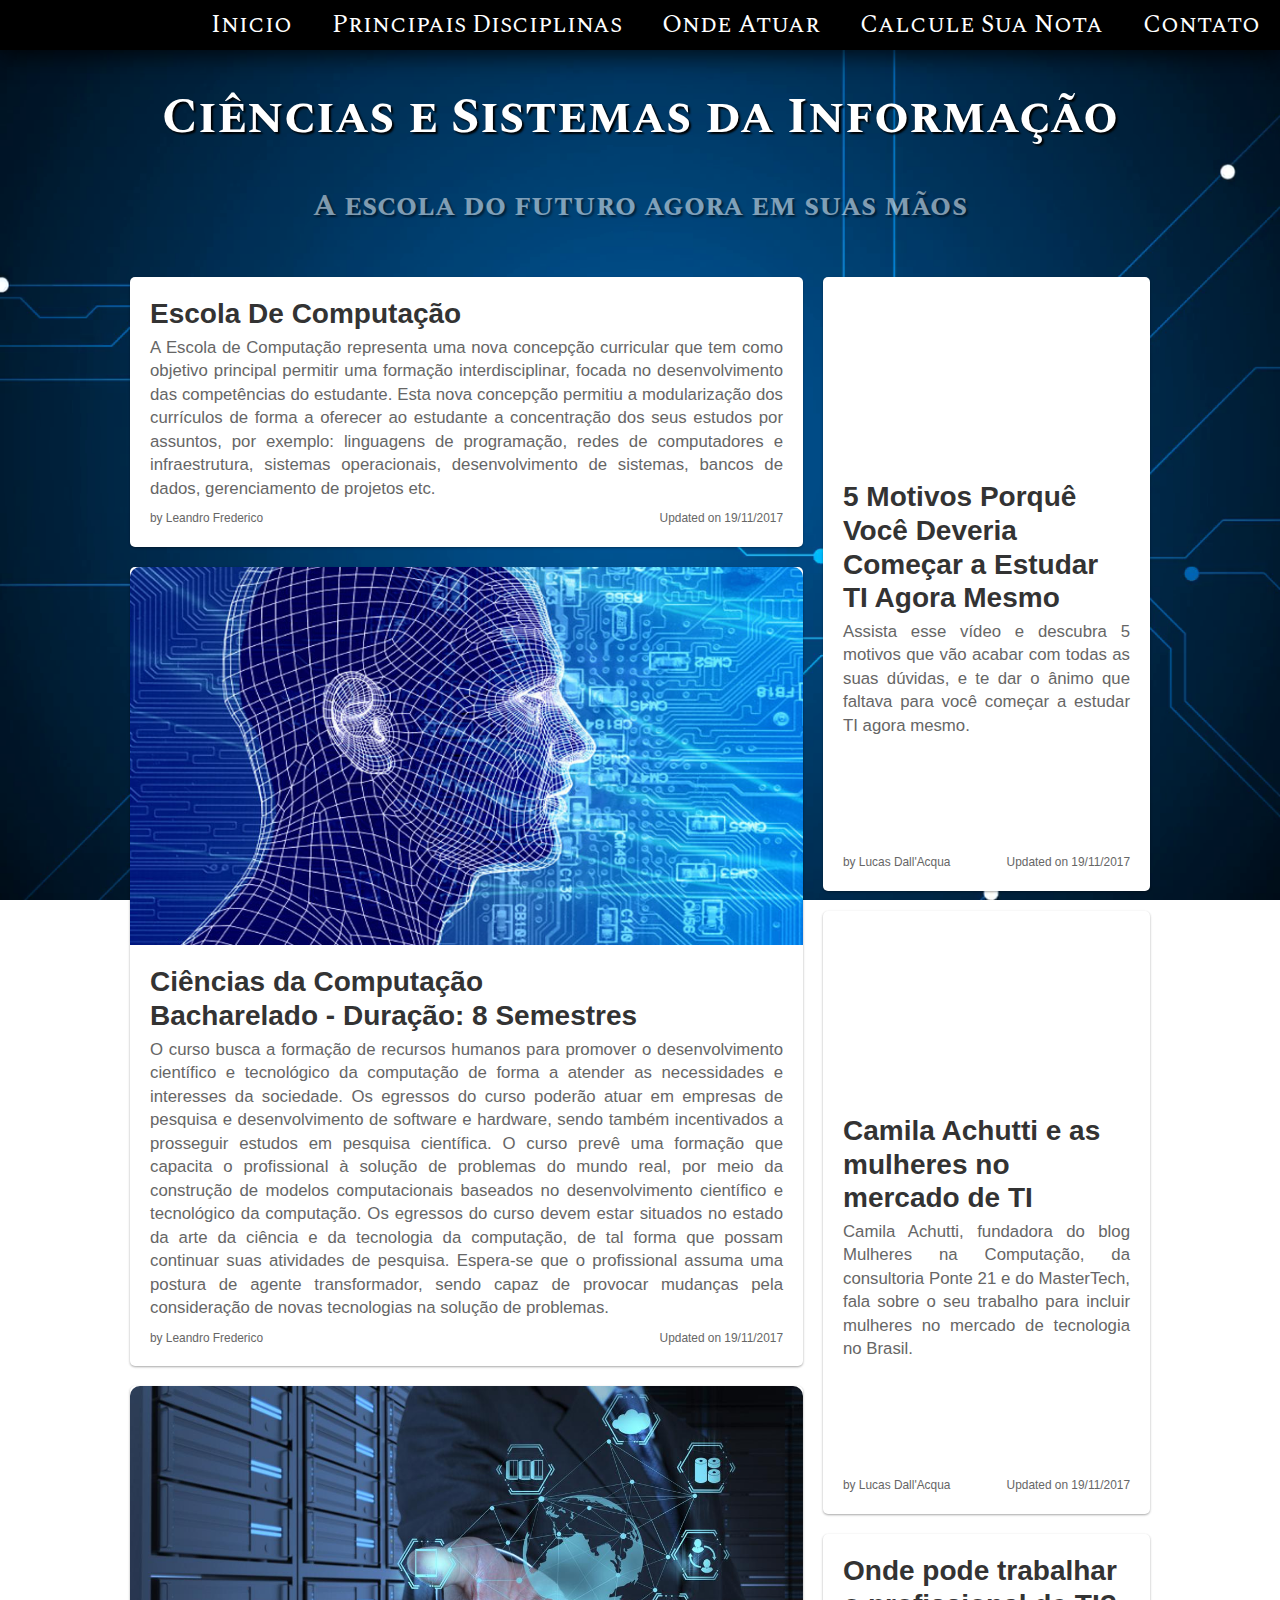
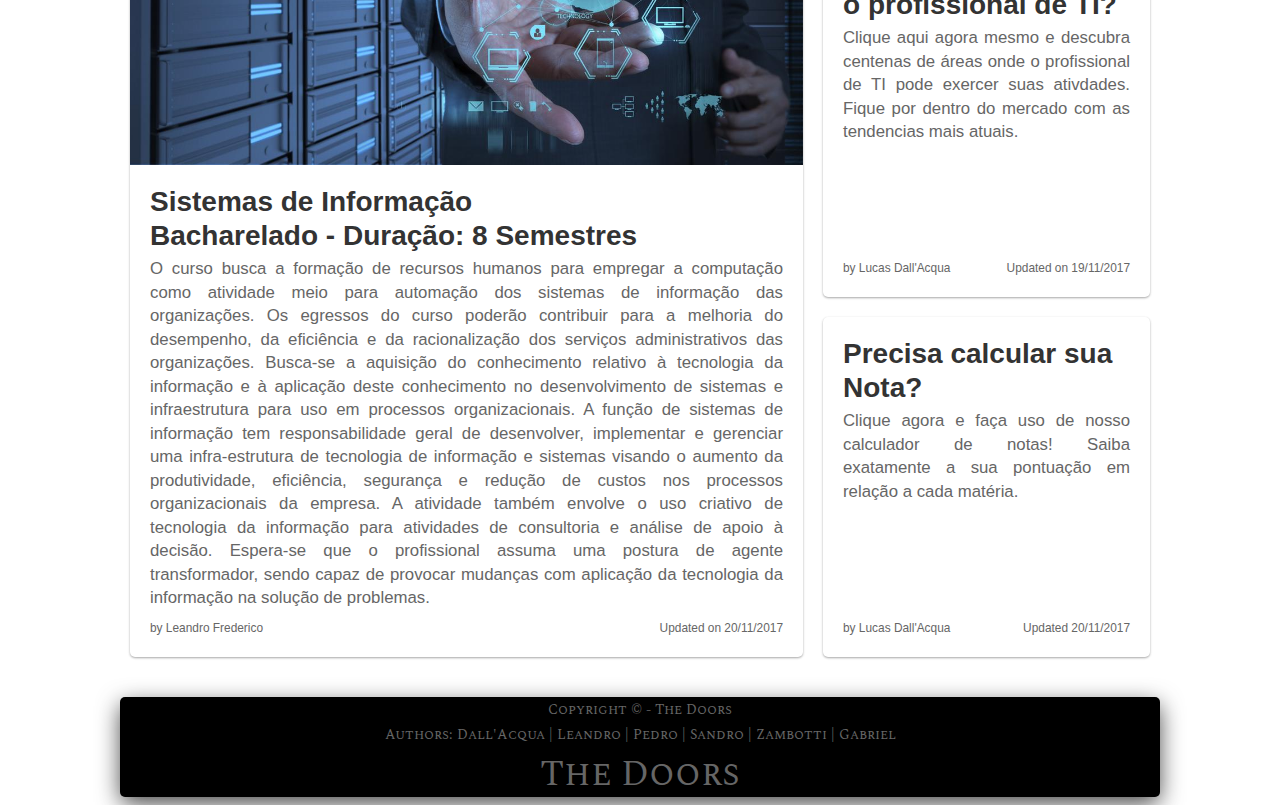
<file: Trabalho Concluído/www/html/index.html>
<!DOCTYPE html>
<html lang="pt-br">

<head>
	<meta charset="UTF-8">
	<meta name="author" content="Lucas">
	<meta name="description" content="Html principal">
	<link rel="stylesheet" type="text/css" href="../css/style.css">
	<title>Ciencias e Sistemas</title>
</head>

<body>

	<nav class="navbar">
		<a href="../html/index.html">Inicio</a>
		<a href="../html/disciplinas.html">Principais Disciplinas</a>
		<a href="../html/atuar.html">Onde Atuar</a>
		<a href="../html/calcular.html">Calcule Sua Nota</a>
		<a href="../html/contato.html">Contato</a>
	</nav>

	<header class="header">
		<h1>Ciências e Sistemas da Informação</h1>
		<h2>A escola do futuro agora em suas mãos</h2>
	</header>

	<main class="main content">

		<section class="coluna main-coluna">

			<a class="article">

				<div class="article-body">
					<h2 class="article-title">
						Escola De Computação
					</h2>
					<p class="article-content">
						A Escola de Computação representa uma nova concepção curricular que tem como objetivo principal permitir uma formação interdisciplinar, focada no desenvolvimento das competências do estudante. Esta nova concepção permitiu a modularização dos currículos de forma a oferecer ao estudante a concentração dos seus estudos por assuntos, por exemplo: linguagens de programação, redes de computadores e infraestrutura, sistemas operacionais, desenvolvimento de sistemas, bancos de dados, gerenciamento de projetos etc.
					</p>
					<footer class="article-info">
						<span>by Leandro Frederico</span>
						<span>Updated on 19/11/2017</span>
					</footer>
				</div>
			</a>


			<a class="article">
				<figure class="article-image is-16by9">
					<img src="../images/science.jpg" alt="">
					<figcaption>Adquira conhecimento sem limites através da tecnologia</figcaption>
				</figure>
				<div class="article-body">
					<h2 class="article-title">
						Ciências da Computação<br> Bacharelado - Duração: 8 Semestres
					</h2>
					<p class="article-content">
						O curso busca a formação de recursos humanos para promover o desenvolvimento científico e tecnológico da computação de forma a atender as necessidades e interesses da sociedade. Os egressos do curso poderão atuar em empresas de pesquisa e desenvolvimento de software e hardware, sendo também incentivados a prosseguir estudos em pesquisa científica. O curso prevê uma formação que capacita o profissional à solução de problemas do mundo real, por meio da construção de modelos computacionais baseados no desenvolvimento científico e tecnológico da computação. Os egressos do curso devem estar situados no estado da arte da ciência e da tecnologia da computação, de tal forma que possam continuar suas atividades de pesquisa. Espera-se que o profissional assuma uma postura de agente transformador, sendo capaz de provocar mudanças pela consideração de novas tecnologias na solução de problemas.
					</p>
					<footer class="article-info">
						<span>by Leandro Frederico</span>
						<span>Updated on 19/11/2017</span>
					</footer>
				</div>
			</a>

			<a class="article">

				<figure class="article-image is-16by9">
					<img src="../images/science2.jpg" alt="">
					<figcaption>Desenvolva sistemas inteligentes</figcaption>
				</figure>

				<div class="article-body">
					<h2 class="article-title">
						Sistemas de Informação<br> Bacharelado - Duração: 8 Semestres

					</h2>
					<p class="article-content">
						O curso busca a formação de recursos humanos para empregar a computação como atividade meio para automação dos sistemas de informação das organizações. Os egressos do curso poderão contribuir para a melhoria do desempenho, da eficiência e da racionalização dos serviços administrativos das organizações. Busca-se a aquisição do conhecimento relativo à tecnologia da informação e à aplicação deste conhecimento no desenvolvimento de sistemas e infraestrutura para uso em processos organizacionais. A função de sistemas de informação tem responsabilidade geral de desenvolver, implementar e gerenciar uma infra-estrutura de tecnologia de informação e sistemas visando o aumento da produtividade, eficiência, segurança e redução de custos nos processos organizacionais da empresa. A atividade também envolve o uso criativo de tecnologia da informação para atividades de consultoria e análise de apoio à decisão. Espera-se que o profissional assuma uma postura de agente transformador, sendo capaz de provocar mudanças com aplicação da tecnologia da informação na solução de problemas.
					</p>
					<footer class="article-info">
						<span>by Leandro Frederico</span>
						<span>Updated on 20/11/2017</span>
					</footer>
				</div>
			</a>
		</section>

		<section class="coluna">

			<a class="article">
				<iframe width="327" height="183.375" src="https://www.youtube.com/embed/KD-f2Ff9u-M" frameborder="0" allowfullscreen></iframe>
				<div class="article-body">
					<h2 class="article-title">
						5 Motivos Porquê Você Deveria Começar a Estudar TI Agora Mesmo
					</h2>
					<p class="article-content">
						Assista esse vídeo e descubra 5 motivos que vão acabar com todas as suas dúvidas, e te dar o ânimo que faltava para você começar a estudar TI agora mesmo.
					</p>
				<footer class="article-info">
					<span>by Lucas Dall'Acqua</span>
					<span>Updated on 19/11/2017</span>
				</footer>
				</div>
			</a>

			<a class="article">
           	<iframe width="327" height="183.375" src="https://www.youtube.com/embed/lOnQcorEMc0" frameborder="0" allowfullscreen></iframe>
            <div class="article-body">
                <h2 class="article-title">
                    Camila Achutti e as mulheres no mercado de TI
                </h2>
                <p class="article-content">
                    Camila Achutti, fundadora do blog Mulheres na Computação, da consultoria Ponte 21 e do MasterTech, fala sobre o seu trabalho para incluir mulheres no mercado de tecnologia no Brasil.
                </p>
                <footer class="article-info">
                    <span>by Lucas Dall'Acqua</span>
                    <span>Updated on 19/11/2017</span>
                </footer>
            </div>
        </a>

			<a class="article" href="../html/atuar.html">
				<div class="article-body">
					<h2 class="article-title">
						Onde pode trabalhar o profissional de TI?
					</h2>
					<p class="article-content">
						Clique aqui agora mesmo e descubra centenas de áreas onde o profissional de TI pode exercer suas ativdades. Fique por dentro do mercado com as tendencias mais atuais.
					</p>
					<footer class="article-info">
						<span>by Lucas Dall'Acqua</span>
						<span>Updated on 19/11/2017</span>
					</footer>
				</div>
			</a>

			<a class="article" href="../html/calcular.html">
				<div class="article-body">
					<h2 class="article-title">
						Precisa calcular sua Nota?
					</h2>
					<p class="article-content">
						Clique agora e faça uso de nosso calculador de notas! Saiba exatamente a sua pontuação em relação a cada matéria.
					</p>
					<footer class="article-info">
						<span>by Lucas Dall'Acqua</span>
						<span>Updated 20/11/2017</span>
					</footer>
				</div>
			</a>
		</section>
	</main>

	<footer class="content">
		<div class="footer">
			<div id="navigation">
				<ul>
					<li>Copyright © - The Doors</li>
				</ul>
				<ul>
					<li>Authors: Dall'Acqua</li>
					<li>Leandro</li>
					<li>Pedro</li>
					<li>Sandro</li>
					<li>Zambotti</li>
					<li>Gabriel</li>
				</ul>
				<span id="logo">The Doors</span>
			</div>
		</div>
	</footer>

</body>

</html>
</file>
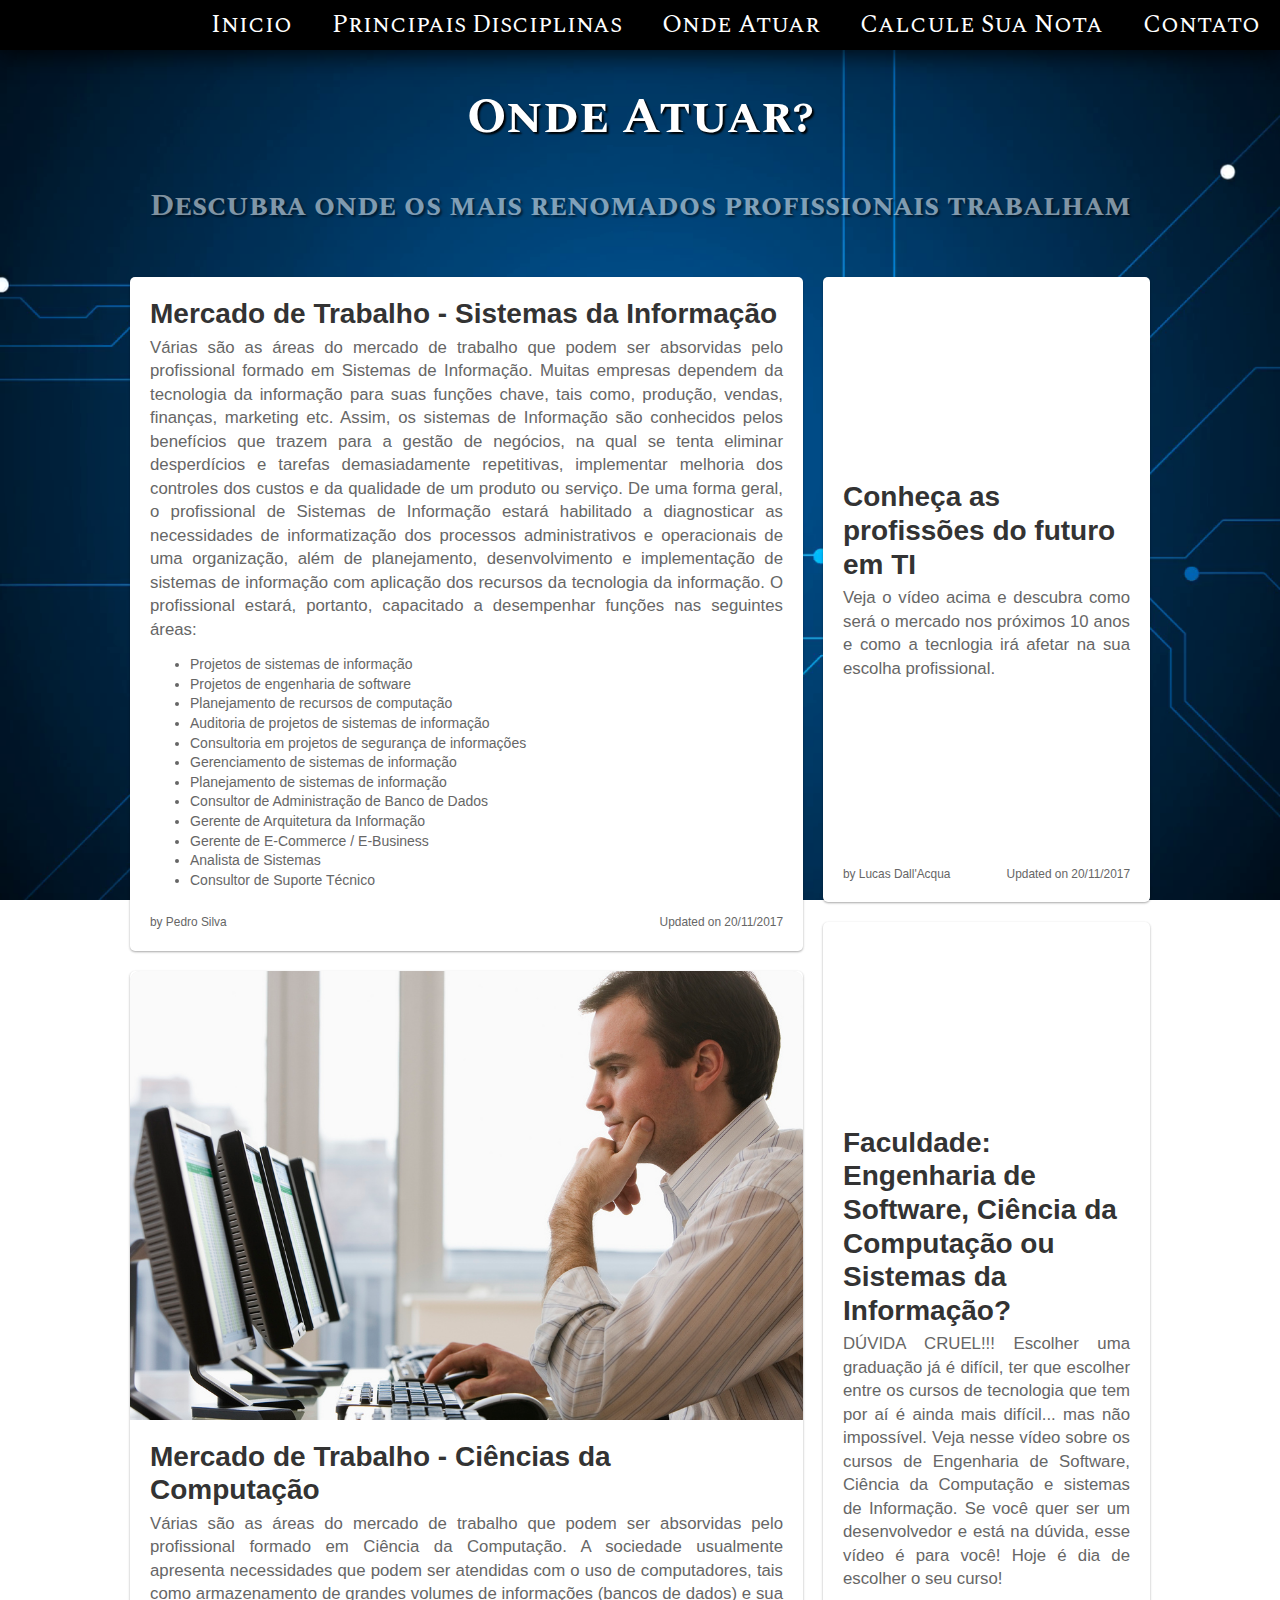
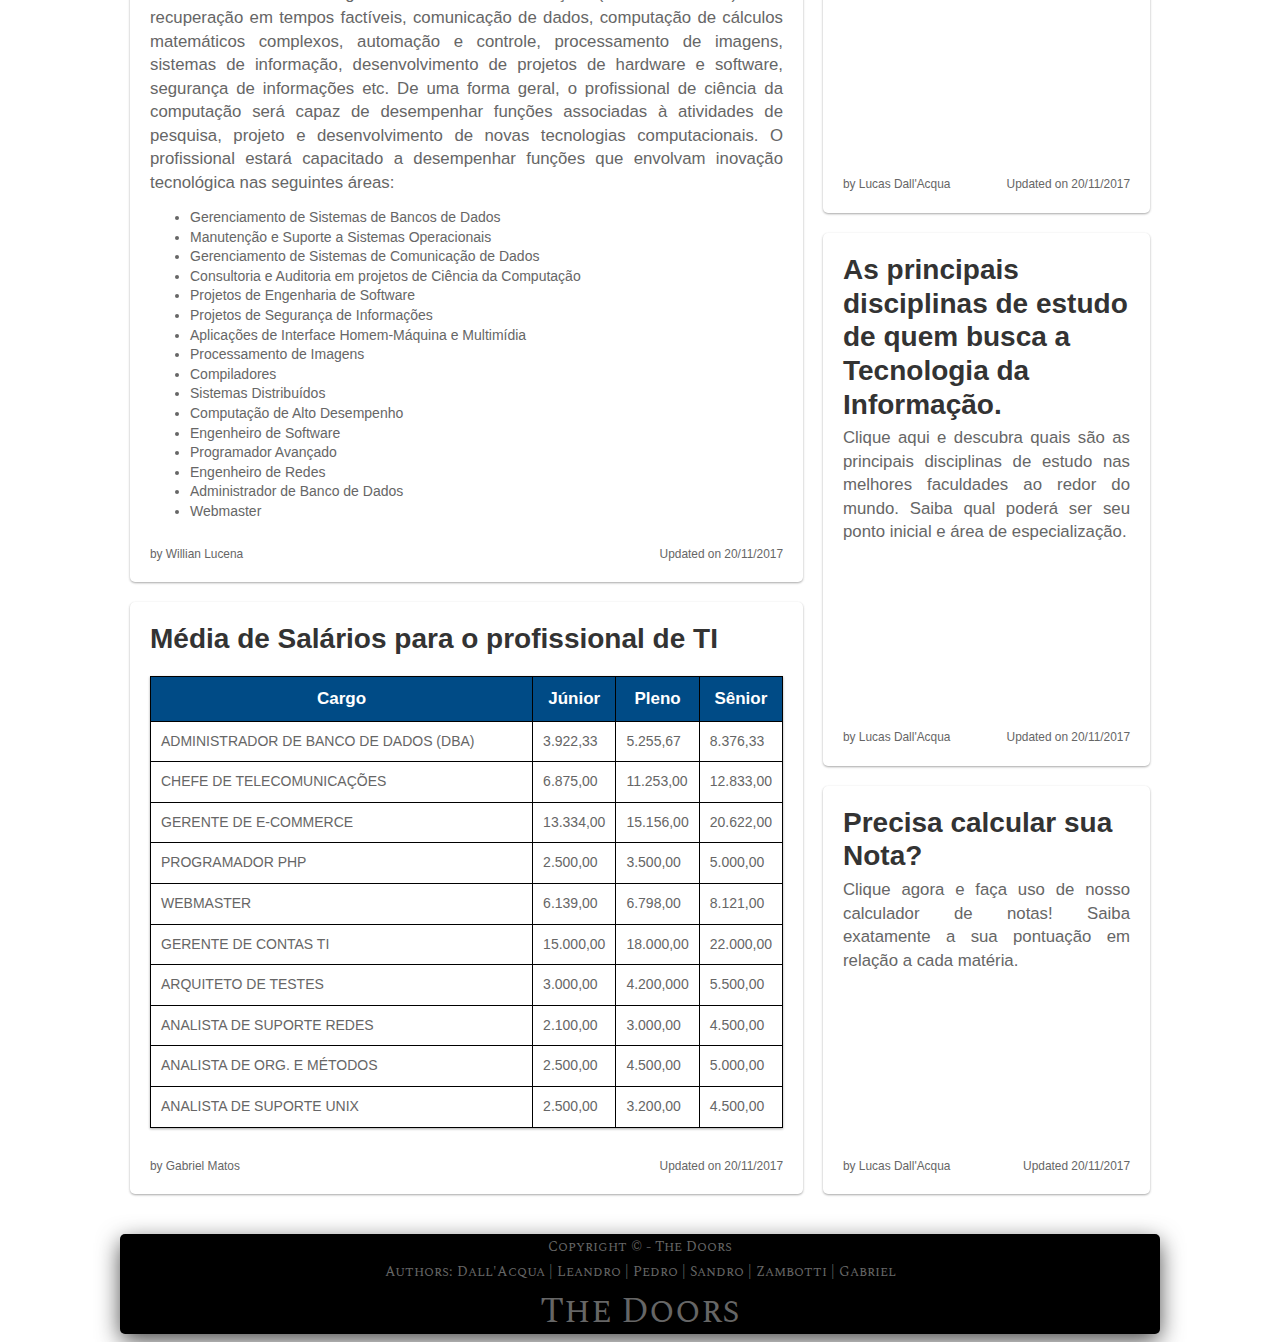
<file: Trabalho Concluído/www/html/atuar.html>
<!DOCTYPE html>
<html lang="pt-br">

<head>
	<meta charset="UTF-8">
	<meta name="author" content="Lucas">
	<meta name="description" content="Html principal">
	<link rel="stylesheet" type="text/css" href="../css/style.css">
	<title>Ciencias e Sistemas</title>
</head>

<body>

	<nav class="navbar">
		<a href="../html/index.html">Inicio</a>
		<a href="../html/disciplinas.html">Principais Disciplinas</a>
		<a href="../html/atuar.html">Onde Atuar</a>
		<a href="../html/calcular.html">Calcule Sua Nota</a>
		<a href="../html/contato.html">Contato</a>
	</nav>

	<header class="header">
		<h1>Onde Atuar?</h1>
		<h2>Descubra onde os mais renomados profissionais trabalham</h2>
	</header>

	<main class="main content">

		<section class="coluna main-coluna">

			<a class="article">

				<div class="article-body">
					<h2 class="article-title">
						Mercado de Trabalho - Sistemas da Informação
					</h2>
					<p class="article-content">
						Várias são as áreas do mercado de trabalho que podem ser absorvidas pelo profissional formado em Sistemas de Informação. Muitas empresas dependem da tecnologia da informação para suas funções chave, tais como, produção, vendas, finanças, marketing etc. Assim, os sistemas de Informação são conhecidos pelos benefícios que trazem para a gestão de negócios, na qual se tenta eliminar desperdícios e tarefas demasiadamente repetitivas, implementar melhoria dos controles dos custos e da qualidade de um produto ou serviço. De uma forma geral, o profissional de Sistemas de Informação estará habilitado a diagnosticar as necessidades de informatização dos processos administrativos e operacionais de uma organização, além de planejamento, desenvolvimento e implementação de sistemas de informação com aplicação dos recursos da tecnologia da informação. O profissional estará, portanto, capacitado a desempenhar funções nas seguintes áreas:

					</p>

					<ul>
						<li>Projetos de sistemas de informação</li>
						<li>Projetos de engenharia de software</li>
						<li>Planejamento de recursos de computação</li>
						<li>Auditoria de projetos de sistemas de informação</li>
						<li>Consultoria em projetos de segurança de informações</li>
						<li>Gerenciamento de sistemas de informação</li>
						<li>Planejamento de sistemas de informação</li>
						<li>Consultor de Administração de Banco de Dados</li>
						<li>Gerente de Arquitetura da Informação</li>
						<li>Gerente de E-Commerce / E-Business</li>
						<li>Analista de Sistemas</li>
						<li>Consultor de Suporte Técnico</li>
					</ul>

					<footer class="article-info">
						<span>by Pedro Silva</span>
						<span>Updated on 20/11/2017</span>
					</footer>
				</div>
			</a>


			<a class="article">
				<figure class="article-image is-3by2">
					<img src="../images/atuar.jpg" alt="">
					<figcaption>Saiba qual ramo seguir e se tornar um profissional realizado.</figcaption>
				</figure>
				<div class="article-body">
					<h2 class="article-title">
						Mercado de Trabalho - Ciências da Computação
					</h2>
					<p class="article-content">
						Várias são as áreas do mercado de trabalho que podem ser absorvidas pelo profissional formado em Ciência da Computação. A sociedade usualmente apresenta necessidades que podem ser atendidas com o uso de computadores, tais como armazenamento de grandes volumes de informações (bancos de dados) e sua recuperação em tempos factíveis, comunicação de dados, computação de cálculos matemáticos complexos, automação e controle, processamento de imagens, sistemas de informação, desenvolvimento de projetos de hardware e software, segurança de informações etc. De uma forma geral, o profissional de ciência da computação será capaz de desempenhar funções associadas à atividades de pesquisa, projeto e desenvolvimento de novas tecnologias computacionais. O profissional estará capacitado a desempenhar funções que envolvam inovação tecnológica nas seguintes áreas:
					</p>

					<ul>
						<li>Gerenciamento de Sistemas de Bancos de Dados</li>
						<li>Manutenção e Suporte a Sistemas Operacionais</li>
						<li>Gerenciamento de Sistemas de Comunicação de Dados</li>
						<li>Consultoria e Auditoria em projetos de Ciência da Computação</li>
						<li>Projetos de Engenharia de Software</li>
						<li>Projetos de Segurança de Informações</li>
						<li>Aplicações de Interface Homem-Máquina e Multimídia</li>
						<li>Processamento de Imagens</li>
						<li>Compiladores</li>
						<li>Sistemas Distribuídos</li>
						<li>Computação de Alto Desempenho</li>
						<li>Engenheiro de Software</li>
						<li>Programador Avançado </li>
						<li>Engenheiro de Redes </li>
						<li>Administrador de Banco de Dados</li>
						<li>Webmaster</li>
					</ul>

					<footer class="article-info">
						<span>by Willian Lucena</span>
						<span>Updated on 20/11/2017</span>
					</footer>
				</div>
			</a>

			<a class="article">
				<div class="article-body">
					<h2 class="article-title">
						Média de Salários para o profissional de TI
					</h2>

					<table>
						<tr>
							<th>Cargo</th>
							<th>Júnior</th>
							<th>Pleno</th>
							<th>Sênior</th>
						</tr>
						<tr>
							<td>ADMINISTRADOR DE BANCO DE DADOS (DBA)</td>
							<td>3.922,33</td>
							<td>5.255,67</td>
							<td>8.376,33</td>
						</tr>
						<tr>
							<td>CHEFE DE TELECOMUNICAÇÕES</td>
							<td>6.875,00</td>
							<td>11.253,00</td>
							<td>12.833,00</td>
						</tr>
						<tr>
							<td>GERENTE DE E-COMMERCE</td>
							<td>13.334,00</td>
							<td>15.156,00</td>
							<td>20.622,00</td>
						</tr>
						<tr>
							<td>PROGRAMADOR PHP</td>
							<td>2.500,00</td>
							<td>3.500,00</td>
							<td>5.000,00</td>
						</tr>
						<tr>
							<td>WEBMASTER</td>
							<td>6.139,00</td>
							<td>6.798,00</td>
							<td>8.121,00</td>
						</tr>
						<tr>
							<td>GERENTE DE CONTAS TI</td>
							<td>15.000,00</td>
							<td>18.000,00</td>
							<td>22.000,00</td>
						</tr>
						<tr>
							<td>ARQUITETO DE TESTES</td>
							<td>3.000,00</td>
							<td>4.200,000</td>
							<td>5.500,00</td>
						</tr>
						<tr>
							<td>ANALISTA DE SUPORTE REDES </td>
							<td>2.100,00</td>
							<td>3.000,00</td>
							<td>4.500,00</td>
						</tr>
						<tr>
							<td>ANALISTA DE ORG. E MÉTODOS</td>
							<td>2.500,00</td>
							<td>4.500,00</td>
							<td>5.000,00</td>
						</tr>
						<tr>
							<td>ANALISTA DE SUPORTE UNIX</td>
							<td>2.500,00</td>
							<td>3.200,00</td>
							<td>4.500,00</td>
						</tr>
					</table>

					<footer class="article-info">
						<span>by Gabriel Matos</span>
						<span>Updated on 20/11/2017</span>
					</footer>
				</div>
			</a>
		</section>

		<section class="coluna">

			<a class="article">
				<iframe width="327" height="183.375" src="https://www.youtube.com/embed/ZqkARSPXUJI" frameborder="0" allowfullscreen></iframe>
				<div class="article-body">
					<h2 class="article-title">
						Conheça as profissões do futuro em TI
					</h2>
					<p class="article-content">
						Veja o vídeo acima e descubra como será o mercado nos próximos 10 anos e como a tecnlogia irá afetar na sua escolha profissional.
					</p>
				<footer class="article-info">
					<span>by Lucas Dall'Acqua</span>
					<span>Updated on 20/11/2017</span>
				</footer>
				</div>
			</a>

			<a class="article">
           	<iframe width="327" height="183.375" src="https://www.youtube.com/embed/APmtMvaYMLg" frameborder="0" allowfullscreen></iframe>
            <div class="article-body">
                <h2 class="article-title">
                    Faculdade: Engenharia de Software, Ciência da Computação ou Sistemas da Informação?
                </h2>
                <p class="article-content">
                    DÚVIDA CRUEL!!! Escolher uma graduação já é difícil, ter que escolher entre os cursos de tecnologia que tem por aí é ainda mais difícil... mas não impossível.

					Veja nesse vídeo sobre os cursos de Engenharia de Software, Ciência da Computação e sistemas de Informação.

					Se você quer ser um desenvolvedor e está na dúvida, esse vídeo é para você! 

					Hoje é dia de escolher o seu curso!
                </p>
                <footer class="article-info">
                    <span>by Lucas Dall'Acqua</span>
                    <span>Updated on 20/11/2017</span>
                </footer>
            </div>
        </a>

			<a class="article" href="../html/disciplinas.html">
				<div class="article-body">
					<h2 class="article-title">
						As principais disciplinas de estudo de quem busca a Tecnologia da Informação.
					</h2>
					<p class="article-content">
						Clique aqui e descubra quais são as principais disciplinas de estudo nas melhores faculdades ao redor do mundo. Saiba qual poderá ser seu ponto inicial e área de especialização.
					</p>
					<footer class="article-info">
						<span>by Lucas Dall'Acqua</span>
						<span>Updated on 20/11/2017</span>
					</footer>
				</div>
			</a>

			<a class="article" href="../html/calcular.html">
				<div class="article-body">
					<h2 class="article-title">
						Precisa calcular sua Nota?
					</h2>
					<p class="article-content">
						Clique agora e faça uso de nosso calculador de notas! Saiba exatamente a sua pontuação em relação a cada matéria.
					</p>
					<footer class="article-info">
						<span>by Lucas Dall'Acqua</span>
						<span>Updated 20/11/2017</span>
					</footer>
				</div>
			</a>
		</section>
	</main>

	<footer class="content">
		<div class="footer">
			<div id="navigation">
				<ul>
					<li>Copyright © - The Doors</li>
				</ul>
				<ul>
					<li>Authors: Dall'Acqua</li>
					<li>Leandro</li>
					<li>Pedro</li>
					<li>Sandro</li>
					<li>Zambotti</li>
					<li>Gabriel</li>
				</ul>
				<span id="logo">The Doors</span>
			</div>
		</div>
	</footer>

</body>

</html>
</file>
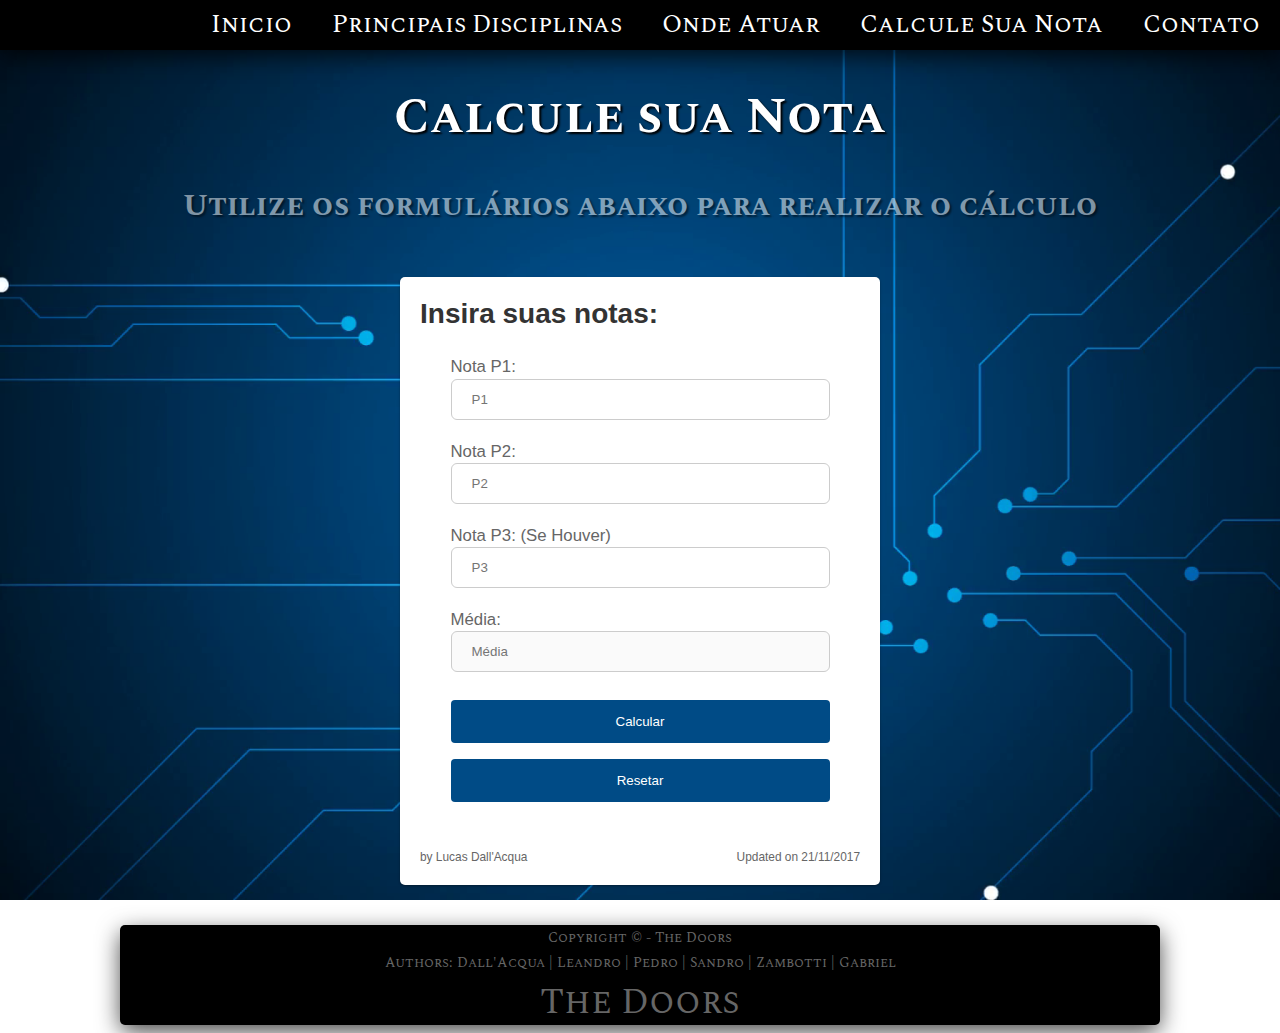
<file: Trabalho Concluído/www/html/calcular.html>
<!DOCTYPE html>
<html lang="pt-br">

<head>
	<meta charset="UTF-8">
	<meta name="author" content="Lucas">
	<meta name="description" content="Html principal">

	<script>
		function calc() {
			var p1 = parseFloat(document.getElementById('p1').value);
			var p2 = parseFloat(document.getElementById('p2').value);
			var p3 = parseFloat(document.getElementById('p3').value);
			var menornota = 99.99;
			var maiornota = 0.0;

			if (p1 < menornota) {
				menornota = p1;
			}
			if (p2 < menornota) {
				menornota = p2;
			}

			if (p1 > maiornota) {
				maiornota = p1;
			}
			if (p2 > maiornota) {
				maiornota = p2;
			}

			if (p3 == 0.0) {
				document.getElementById('media').value = (p1 + p2) / 2;
			} else if (p3 > menornota) {
				document.getElementById('media').value = (p3 + maiornota) / 2;
			} else {
				document.getElementById('media').value = (p1 + p2) / 2;
			}
		}

		function reset() {
			document.getElementById('p1').value = null;
			document.getElementById('p2').value = null;
			document.getElementById('p3').value = null;
			document.getElementById('media').value = null;
		}
	</script>

	<link rel="stylesheet" type="text/css" href="../css/style.css">
	<title>Ciencias e Sistemas</title>
</head>

<body>

	<nav class="navbar">
		<a href="../html/index.html">Inicio</a>
		<a href="../html/disciplinas.html">Principais Disciplinas</a>
		<a href="../html/atuar.html">Onde Atuar</a>
		<a href="../html/calcular.html">Calcule Sua Nota</a>
		<a href="../html/contato.html">Contato</a>
	</nav>

	<header class="header">
		<h1>Calcule sua Nota</h1>
		<h2>Utilize os formulários abaixo para realizar o cálculo</h2>
	</header>

	<main class="main content alternative">

		<section class="coluna main-coluna">

			<a class="article">

				<div class="article-body">
					<h2 class="article-title">
						Insira suas notas:
					</h2>

					<fieldset class="config">
						<p>
							<label for="p1">Nota P1:</label><br/>
							<input type="number" name="txtP1" id="p1" size="4" maxlenght="4" placeholder="P1" required>
						</p><br>
						<p>
							<label for="p2">Nota P2:</label><br/>
							<input type="number" name="txtP2" id="p2" size="4" maxlenght="4" placeholder="P2" required>
						</p><br>
						<p>
							<label for="p3">Nota P3: (Se Houver)</label><br/>
							<input type="number" name="txtP3" id="p3" size="4" min="4" maxlenght="4" placeholder="P3">
						</p><br>
						<p>
							<label for="media">Média:</label><br/>
							<input type="number" name="txtMedia" id="media" size="4" min="4" maxlenght="4" placeholder="Média" disabled>
						</p><br>
						<p>
							<button onclick="calc();">Calcular</button>
						</p>

						<p>
							<button onclick="reset();">Resetar</button>
						</p>

					</fieldset>

					<footer class="article-info">
						<span>by Lucas Dall'Acqua</span>
						<span>Updated on 21/11/2017</span>
					</footer>
				</div>
			</a>
		</section>
	</main>

	<footer class="content">
		<div class="footer">
			<div id="navigation">
				<ul>
					<li>Copyright © - The Doors</li>
				</ul>
				<ul>
					<li>Authors: Dall'Acqua</li>
					<li>Leandro</li>
					<li>Pedro</li>
					<li>Sandro</li>
					<li>Zambotti</li>
					<li>Gabriel</li>
				</ul>
				<span id="logo">The Doors</span>
			</div>
		</div>
	</footer>

</body>
</html>
</file>
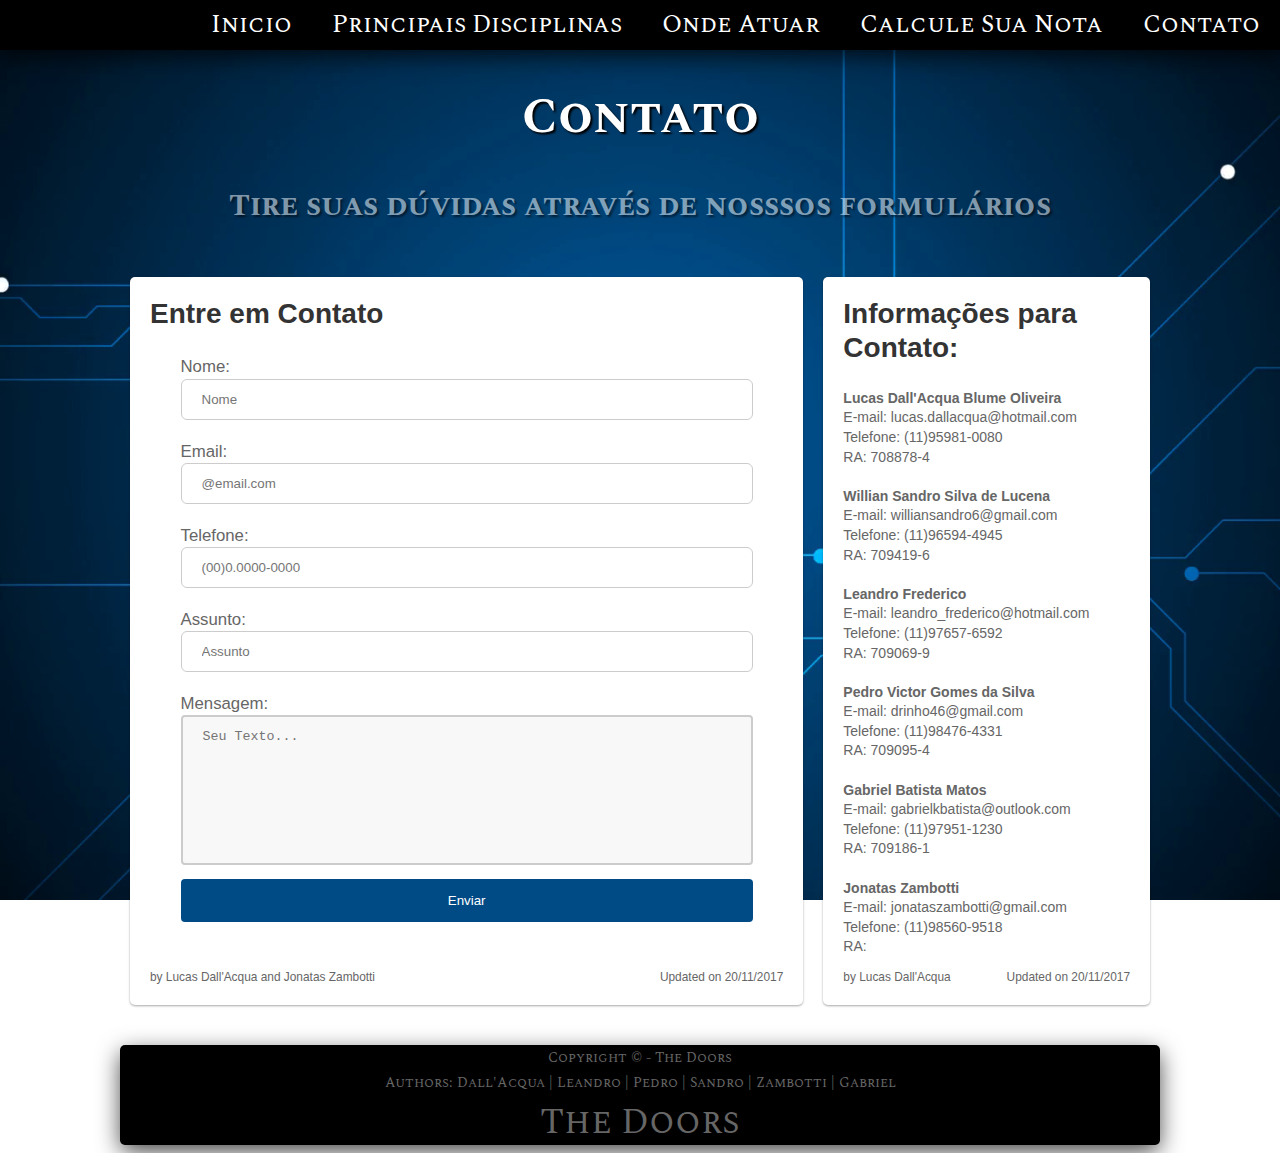
<file: Trabalho Concluído/www/html/contato.html>
<!DOCTYPE html>
<html lang="pt-br">

<head>
	<meta charset="UTF-8">
	<meta name="author" content="Lucas">
	<meta name="description" content="Html principal">
	<link rel="stylesheet" type="text/css" href="../css/style.css">
	<title>Ciencias e Sistemas</title>
</head>

<body>

	<nav class="navbar">
		<a href="../html/index.html">Inicio</a>
		<a href="../html/disciplinas.html">Principais Disciplinas</a>
		<a href="../html/atuar.html">Onde Atuar</a>
		<a href="../html/calcular.html">Calcule Sua Nota</a>
		<a href="../html/contato.html">Contato</a>
	</nav>

	<header class="header">
		<h1>Contato</h1>
		<h2>Tire suas dúvidas através de nosssos formulários</h2>
	</header>

	<main class="main content">

		<section class="coluna main-coluna">

			<a class="article">

				<div class="article-body">
					<h2 class="article-title">
						Entre em Contato
					</h2>

					<fieldset class="config">
						<p>
							<label for="idNome">Nome:</label><br/>
							<input type="text" name="txtNome" id="idNome" size="30" maxlenght="30" placeholder="Nome" required>
						</p><br>
						<p>
							<label for="idEmail">Email: </label><br/>
							<input type="text" name="txtEmail" id="idEmail" size="30" maxlenght="30" placeholder="@email.com" required>
						</p><br>
						<p>
							<label for="idTel">Telefone: </label><br/>
							<input type="text" name="txtTelefone" id="IdTel" size="11" min="10" maxlenght="11" placeholder="(00)0.0000-0000" required>
						</p><br>
						<p>
							<label for="idAss">Assunto: </label><br/>
							<input type="text" name="txtAssunto" id="idAss" size="30" maxlength="30" placeholder="Assunto" required>
						</p><br>
						<p>
							<label for="idMensagem">Mensagem:</label><br/>
							<textarea name="txtMensagem" id="idMensagem" rows="8" cols="40" placeholder="Seu Texto..."></textarea>
						</p>
						<p>
							<input type="submit" name="btnEnviar" value="Enviar">
						</p>
					</fieldset>

					<footer class="article-info">
						<span>by Lucas Dall'Acqua and Jonatas Zambotti</span>
						<span>Updated on 20/11/2017</span>
					</footer>
				</div>
			</a>
		</section>

		<section class="coluna">

			<a class="article">
				<div class="article-body">
					<h2 class="article-title">
						Informações para Contato:
					</h2>
					<p class="article-content2">
						<br>
						<span class="realce">Lucas Dall'Acqua Blume Oliveira</span><br>
						E-mail: lucas.dallacqua@hotmail.com<br>
						Telefone: (11)95981-0080<br>
						RA: 708878-4<br>
						<br>
						<span class="realce">Willian Sandro Silva de Lucena</span><br>
						E-mail: williansandro6@gmail.com<br>
						Telefone: (11)96594-4945<br>
						RA: 709419-6<br>
						<br>
						<span class="realce">Leandro Frederico</span><br>
						E-mail: leandro_frederico@hotmail.com<br>
						Telefone: (11)97657-6592<br>
						RA: 709069-9<br>
						<br>
						<span class="realce">Pedro Victor Gomes da Silva</span><br>
						E-mail: drinho46@gmail.com<br>
						Telefone: (11)98476-4331<br>
						RA: 709095-4<br>
						<br>
						<span class="realce">Gabriel Batista Matos</span><br>
						E-mail: gabrielkbatista@outlook.com<br>
						Telefone: (11)97951-1230<br>
						RA: 709186-1<br>
						<br>
						<span class="realce">Jonatas Zambotti</span><br>
						E-mail: jonataszambotti@gmail.com<br>
						Telefone: (11)98560-9518<br>
						RA:
					</p>
				<footer class="article-info">
					<span>by Lucas Dall'Acqua</span>
					<span>Updated on 20/11/2017</span>
				</footer>
				</div>
			</a>
			
		</section>
	</main>

	<footer class="content">
		<div class="footer">
			<div id="navigation">
				<ul>
					<li>Copyright © - The Doors</li>
				</ul>
				<ul>
					<li>Authors: Dall'Acqua</li>
					<li>Leandro</li>
					<li>Pedro</li>
					<li>Sandro</li>
					<li>Zambotti</li>
					<li>Gabriel</li>
				</ul>
				<span id="logo">The Doors</span>
			</div>
		</div>
	</footer>

</body>

</html>
</file>
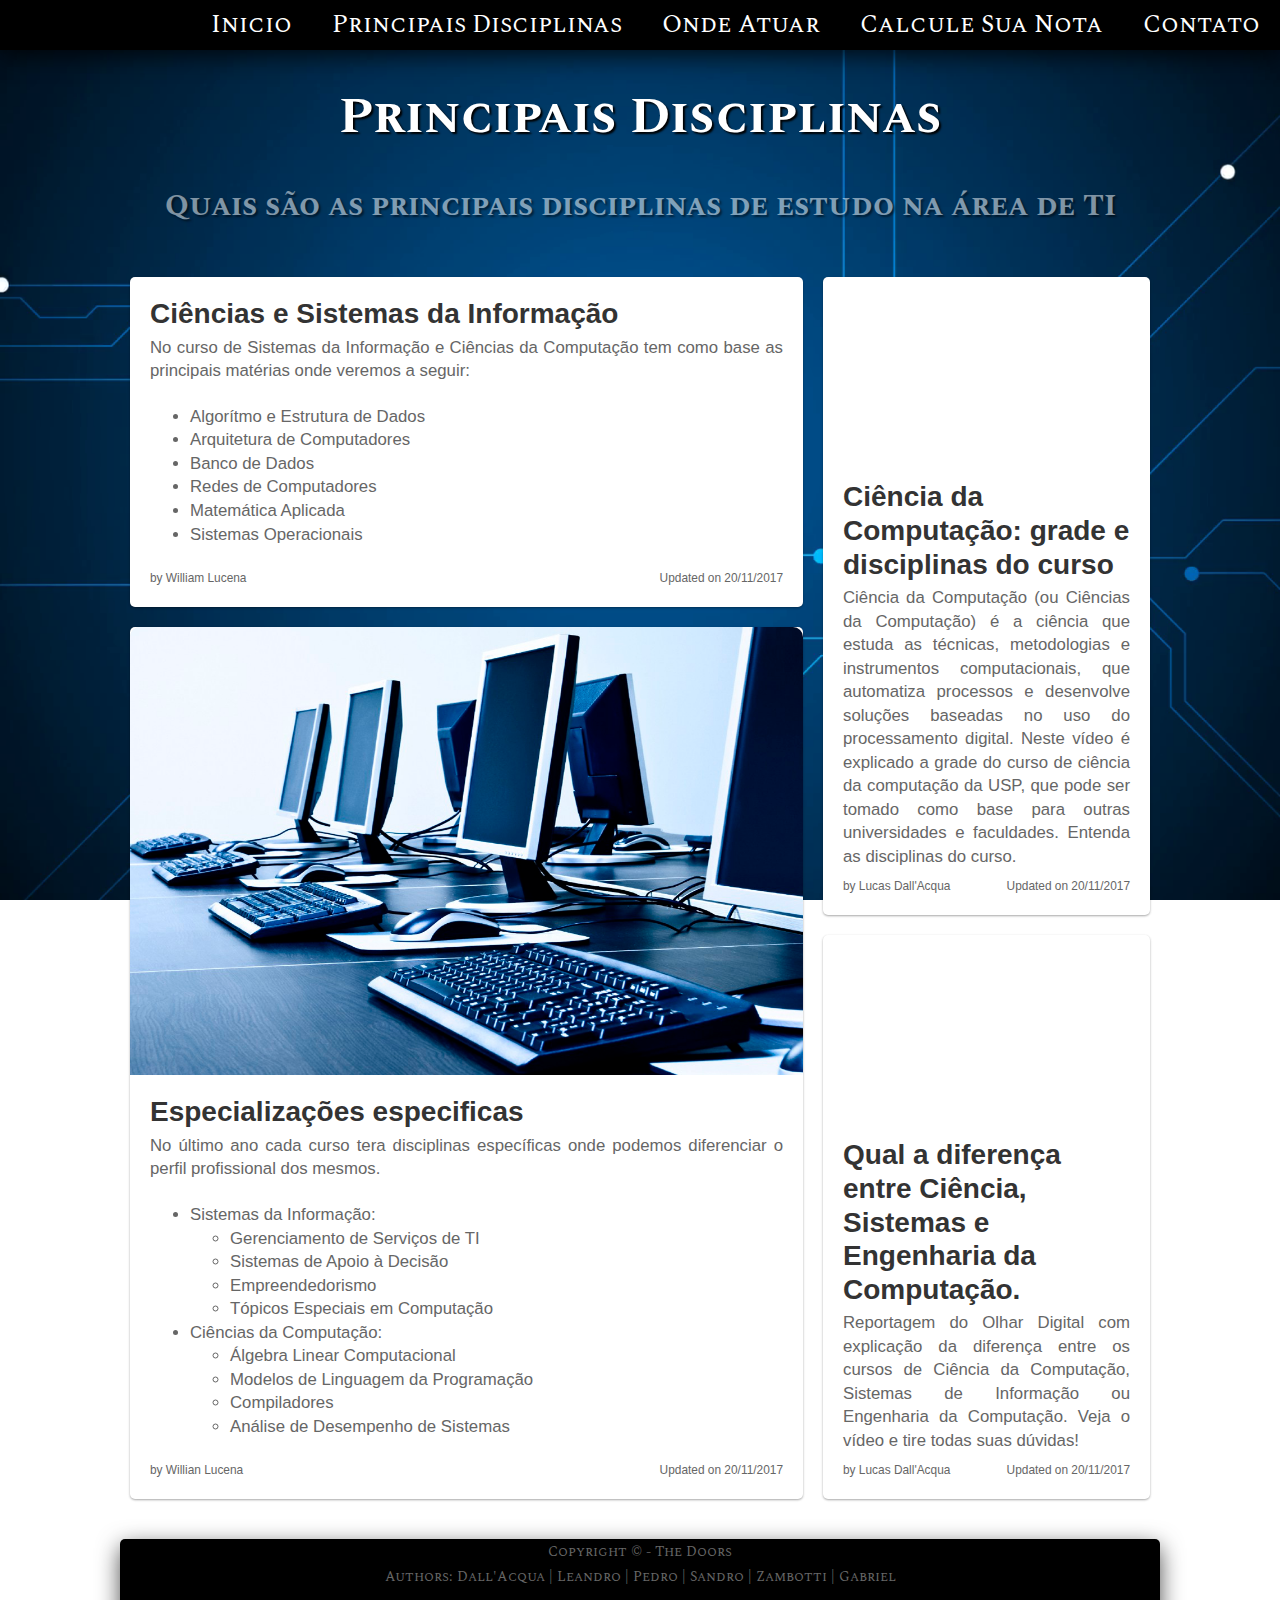
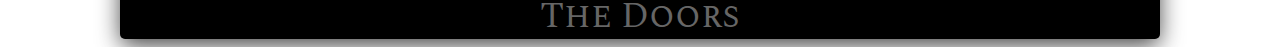
<file: Trabalho Concluído/www/html/disciplinas.html>
<!DOCTYPE html>
<html lang="pt-br">

<head>
	<meta charset="UTF-8">
	<meta name="author" content="Lucas">
	<meta name="description" content="Html principal">
	<link rel="stylesheet" type="text/css" href="../css/style.css">
	<title>Ciencias e Sistemas</title>
</head>

<body>

	<nav class="navbar">
		<a href="../html/index.html">Inicio</a>
		<a href="../html/disciplinas.html">Principais Disciplinas</a>
		<a href="../html/atuar.html">Onde Atuar</a>
		<a href="../html/calcular.html">Calcule Sua Nota</a>
		<a href="../html/contato.html">Contato</a>
	</nav>

	<header class="header">
		<h1>Principais Disciplinas</h1>
		<h2>Quais são as principais disciplinas de estudo na área de TI</h2>
	</header>

	<main class="main content">

		<section class="coluna main-coluna">

			<a class="article">

				<div class="article-body">
					<h2 class="article-title">
						Ciências e Sistemas da Informação
					</h2>
					<p class="article-content">
						No curso de Sistemas da Informação e Ciências da Computação tem como base as principais matérias onde veremos a seguir:
					</p>

					<ul class="listas">
						<li>Algorítmo e Estrutura de Dados</li>
						<li>Arquitetura de Computadores</li>
						<li>Banco de Dados</li>
						<li>Redes de Computadores</li>
						<li>Matemática Aplicada</li>
						<li>Sistemas Operacionais</li>
					</ul>

					<footer class="article-info">
						<span>by William Lucena</span>
						<span>Updated on 20/11/2017</span>
					</footer>
				</div>
			</a>


			<a class="article">
				<figure class="article-image is-3by2">
					<img src="../images/disc.jpg" alt="">
					<figcaption>O profissional de TI é um dos mais bem pagos de todo o mercado, seja você também mais valorizado.</figcaption>
				</figure>
				<div class="article-body">
					<h2 class="article-title">
						Especializações especificas
					</h2>
					<p class="article-content">
						No último ano cada curso tera disciplinas específicas onde podemos diferenciar o perfil profissional dos mesmos.
					</p>

					<ul class="listas">
						<li>Sistemas da Informação:</li>
							<ul>
								<li>Gerenciamento de Serviços de TI</li>
								<li>Sistemas de Apoio à Decisão</li>
								<li>Empreendedorismo</li>
								<li>Tópicos Especiais em Computação</li>
							</ul>

						<li>Ciências da Computação:</li>
							<ul>
								<li>Álgebra Linear Computacional</li>
								<li>Modelos de Linguagem da Programação</li>
								<li>Compiladores</li>
								<li>Análise de Desempenho de Sistemas</li>
							</ul>
					</ul>

					<footer class="article-info">
						<span>by Willian Lucena</span>
						<span>Updated on 20/11/2017</span>
					</footer>
				</div>
			</a>
		</section>

		<section class="coluna">

			<a class="article">
				<iframe width="327" height="183.375" src="https://www.youtube.com/embed/rWL9trPc79g" frameborder="0" allowfullscreen></iframe>
				<div class="article-body">
					<h2 class="article-title">
						Ciência da Computação: grade e disciplinas do curso
					</h2>
					<p class="article-content">
						Ciência da Computação (ou Ciências da Computação) é a ciência que estuda as técnicas, metodologias e instrumentos computacionais, que automatiza processos e desenvolve soluções baseadas no uso do processamento digital.

						Neste vídeo é explicado a grade do curso de ciência da computação da USP, que pode ser tomado como base para outras universidades e faculdades. Entenda as disciplinas do curso.
					</p>
				<footer class="article-info">
					<span>by Lucas Dall'Acqua</span>
					<span>Updated on 20/11/2017</span>
				</footer>
				</div>
			</a>

			<a class="article">
           	<iframe width="327" height="183.375" src="https://www.youtube.com/embed/CJ-h0GLzBrs" frameborder="0" allowfullscreen></iframe>
            <div class="article-body">
                <h2 class="article-title">
                    Qual a diferença entre Ciência, Sistemas e Engenharia da Computação.
                </h2>
                <p class="article-content">
                    Reportagem do Olhar Digital com explicação da diferença entre os cursos de Ciência da Computação, Sistemas de Informação ou Engenharia da Computação. Veja o vídeo e tire todas suas dúvidas!
                </p>
                <footer class="article-info">
                    <span>by Lucas Dall'Acqua</span>
                    <span>Updated on 20/11/2017</span>
                </footer>
            </div>
        </a>
		</section>
	</main>

	<footer class="content">
		<div class="footer">
			<div id="navigation">
				<ul>
					<li>Copyright © - The Doors</li>
				</ul>
				<ul>
					<li>Authors: Dall'Acqua</li>
					<li>Leandro</li>
					<li>Pedro</li>
					<li>Sandro</li>
					<li>Zambotti</li>
					<li>Gabriel</li>
				</ul>
				<span id="logo">The Doors</span>
			</div>
		</div>
	</footer>

</body>

</html>
</file>
<file: Trabalho Concluído/www/css/style.css>
@import url('https://fonts.googleapis.com/css?family=Spectral+SC');

/* Estrutura do Site*/

html {
	background-image: url(../images/back01.png);
	background-repeat: no-repeat;
	background-size: cover;
	background-attachment: fixed;
	background-position: center;

	font-size: 14px;
	min-width: 400px;
	overflow-x: hidden;
	overflow-y: scroll;
	text-rendering: optimizeLegibility;


}

body {
	color: #666;
	font-family: "Source Sans Pro", "Helvetica", "Arial", sans-serif;
	font-size: 1rem;
	font-weight: 400;
	line-height: 1.4;
}

a {
	text-decoration: none;
	transition: all 0.3s cubic-bezier(.25, .8, .25, 1);
}

div,
h2,
p,
figure {
	margin: 0;
	padding: 0;
}

/*Tabelas*/

table {
	margin: 20px 0px 20px 0px;
	border-collapse: collapse;
	box-shadow: 0 1px 3px rgba(0, 0, 0, 0.12), 0 1px 2px rgba(0, 0, 0, 0.24);
}

th {
	font-size: 17px;
	background-color: #004B86;
	color: white;
}

table,
th,
td {
	border: 1px solid black;
	padding: 10px;
	width: 100%;
}

table:hover {
	transition: 0.3s;
	box-shadow: 0 14px 28px rgba(0, 0, 0, 0.25), 0 10px 10px rgba(0, 0, 0, 0.22);
}

/* Barra de Navegação */

.navbar {
	height: 50px;
	width: 100%;
	position: fixed;
	z-index: 1;
	top: 0;
	left: 0;
	background-color: #000000;
	overflow-x: hidden;
	list-style: none;
	margin: 0;
	box-shadow: 0px 7px 23px -1px rgba(0, 0, 0, 0.75);

	display: flex;
	flex-flow: row wrap;
	justify-content: flex-end;
}

.navbar a {
	text-decoration: none;
	font-size: 25px;
	display: block;
	padding: 8px 20px;
	color: white;
	font-family: 'Spectral SC', serif;
}

.navbar a:hover {
	transition: 0.3s;
	background-color: #004B86;
}

/* Titulos */

.header {
	color: white;
	padding: 40px 0 20px;
	text-align: center;
}

.header h1 {
	font-size: 50px;
	font-weight: bold;
	font-family: 'Spectral SC', serif;
	text-shadow: 2px 2px 2px black;
}

.header h2 {
	color: white;
	font-size: 30px;
	opacity: 0.5;
	font-family: 'Spectral SC', serif;
	text-shadow: 2px 2px 2px black;
}

.header h2 a:hover {
	border-bottom-color: white;
	opacity: 1;
}

span.realce{
	font-weight: 700;
}

/* Conteudo Principal */

.main {
	margin: 0 auto;
	max-width: 1040px;
	padding-top: 20px;
	padding-bottom: 30px;
}

.alternative{
	max-width: 500px;
}

.coluna {
	flex: 1;

	display: flex;
	flex-direction: column;
}

.main-coluna {
	flex: 2;
}

.article {
	background: white;
	box-shadow: 0 1px 3px rgba(0, 0, 0, 0.12), 0 1px 2px rgba(0, 0, 0, 0.24);
	color: #666;
	flex: 1;
	margin: 10px;

	display: flex;
	flex-direction: column;
	flex-basis: auto;
	border-radius: 5px;
}

.article:hover {
	box-shadow: 0 14px 28px rgba(0, 0, 0, 0.25), 0 10px 10px rgba(0, 0, 0, 0.22);
	color: #444;
}


.article-image {
	background: #eee;
	display: block;
	padding-top: 75%;
	position: relative;
	width: 100%;
	border-radius: 10px 10px 0px 0px;
}

.article-image img {
	display: block;
	height: 100%;
	left: 0;
	position: absolute;
	top: 0;
	width: 100%;
	border-radius: 10px 10px 0px 0px;
}

.article-image figcaption {
	position: absolute;
	top: 0px;
	background-color: rgba(0, 0, 0, 0.6);
	color: #FFFFFF;
	font-weight: bolder;
	width: 100%;
	padding: 5px;
	box-sizing: border-box;
	opacity: 0;
	transition: opacity 1.5s;
	border-radius: 10px 10px 0px 0px;
}

.article-image:hover figcaption {
	opacity: 1;
}

.article-image.is-3by2 {
	padding-top: 66.6666%;
}

.article-image.is-16by9 {
	padding-top: 56.25%;
}

.article-body {
	display: flex;
	flex: 1;
	flex-direction: column;
	padding: 20px;
	font-size:
}

.article-title {
	color: #333;
	flex-shrink: 0;
	font-size: 2em;
	font-weight: 700;
	line-height: 1.2;
}

.article-content {
	flex: 1;
	margin-top: 5px;
	text-align: justify;
	font-size: 1.2em;
}
.article-content2{
	flex: 1;
	margin-top: 5px;
	text-align: justify;
	font-size: 1em;
}

.article-info {
	display: flex;
	font-size: 0.85em;
	justify-content: space-between;
	margin-top: 10px;
}

/* Rodapé */

.footer-content {
	display: flex;
}

.footer {
	flex: 1;
	background: #000000;
	height: 100px;
	max-width: 1040px;
	bottom: 0;
	left: 0;
	margin: auto;
	box-shadow: 0px 7px 23px -1px rgba(0, 0, 0, 0.75);
	text-align: center;
	border-radius: 5px;
}

#navigation ul {
	margin: 0;
	padding: 0;
	font-family: 'Spectral SC', serif;
	font-weight: 400;
	line-height: 25px;
}

#navigation ul li {
	list-style-type: none;
	display: inline;
}

#navigation li:not(:first-child):before {
	content: " | ";
}

#logo {
	line-height: 55px;
	font-weight: 400;
	font-size: 36px;
	font-family: 'Spectral SC', serif;
}

.listas li {
	font-size: 1.2em;
}

/* Formulário */

fieldset.config{
	margin: 20px 20px;
	border-style: none;
}

fieldset.config input[type=text], input[type=number]{
	width: 100%;
	padding: 12px 20px;
	margin; 8px 0;
	box-sizing: border-box;
	display: inline-block;
	border: 1px solid #ccc;
	border-radius: 6px;
	resize: none;
}

input[type=number]::-webkit-inner-spin-button, 
input[type=number]::-webkit-outer-spin-button { 
  -webkit-appearance: none; 
  margin: 0; 
}

fieldset.config input[type=submit], button{
    width: 100%;
    background-color: #004B86;
    color: white;
    padding: 14px 20px;
    margin: 8px 0;
    border: none;
    border-radius: 4px;
    cursor: pointer;
}

fieldset.config input[type=submit]:hover{
	background-color: #003C6B;
}

fieldset.config textarea{
	width: 100%;
    height: 150px;
    padding: 12px 20px;
    box-sizing: border-box;
    border: 2px solid #ccc;
    border-radius: 4px;
    background-color: #f8f8f8;
    resize: none;
}

fieldset.config label{
	font-size: 1.2em;
}

/* Adjust */

@media screen and (min-width: 800px) {
	.content,
	.coluna {
		display: flex;
	}
}
</file>
